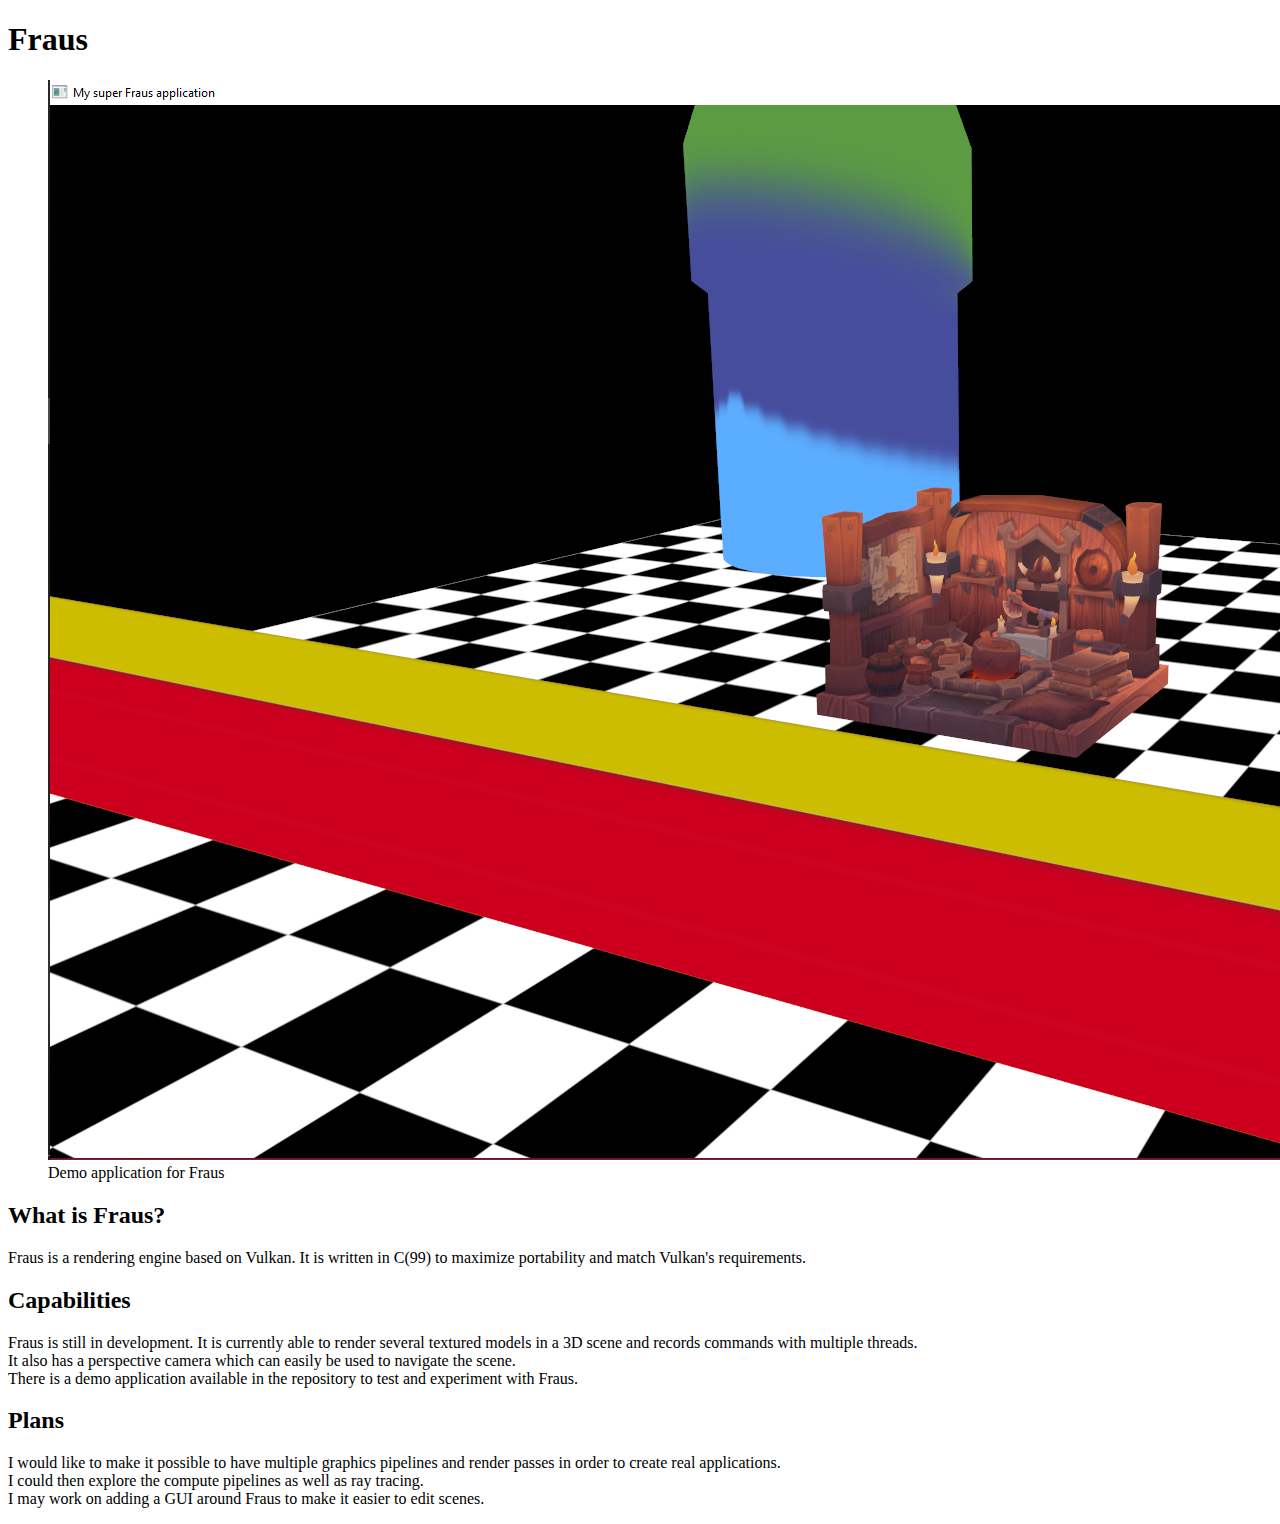
<file: pages/index.html>
<!DOCTYPE html>
<html lang="en-US">
	<head>
		<meta charset="utf-8" />
		<meta name="viewport" content="width=device-width, initial-scale=1" />
		<meta name="description" content="Fraus is a rendering engine based on Vulkan." />
		<meta name="author" content="Alexis Robardet" />
		<meta name="keywords" content="fraus, vulkan, rendering, engine" />
		<title>Fraus</title>
		<link rel="icon" href="resources/favicon.ico" />
		<link rel="stylesheet" href="vars.css" />
		<link rel="stylesheet" href="https://alexisrdt.github.io/style.css" />
		<script src="https://alexisrdt.github.io/script.js" defer="defer"></script>
	</head>
	<body>
		<main>
			<h1>Fraus</h1>
			
			<figure class="screenshot">
				<img src="resources/fraus_demo.webp" alt="Demo of Fraus" />
				<figcaption>Demo application for Fraus</figcaption>
			</figure>

			<section>
				<h2>What is Fraus?</h2>
				<p>
					Fraus is a rendering engine based on Vulkan.
					It is written in C(99) to maximize portability and match Vulkan's requirements.
				</p>
			</section>
			<section>
				<h2>Capabilities</h2>
				<p>
					Fraus is still in development.
					It is currently able to render several textured models in a 3D scene
					and records commands with multiple threads. <br />
					It also has a perspective camera which can easily be used to navigate the scene. <br />
					There is a demo application available in the repository to test and experiment with Fraus.
				</p>
			</section>
			<section>
				<h2>Plans</h2>
				<p>
					I would like to make it possible to have multiple graphics pipelines and render passes in order to create real applications. <br />
					I could then explore the compute pipelines as well as ray tracing. <br />
					I may work on adding a GUI around Fraus to make it easier to edit scenes.
				</p>
			</section>
		</main>
	</body>
</html>
</file>
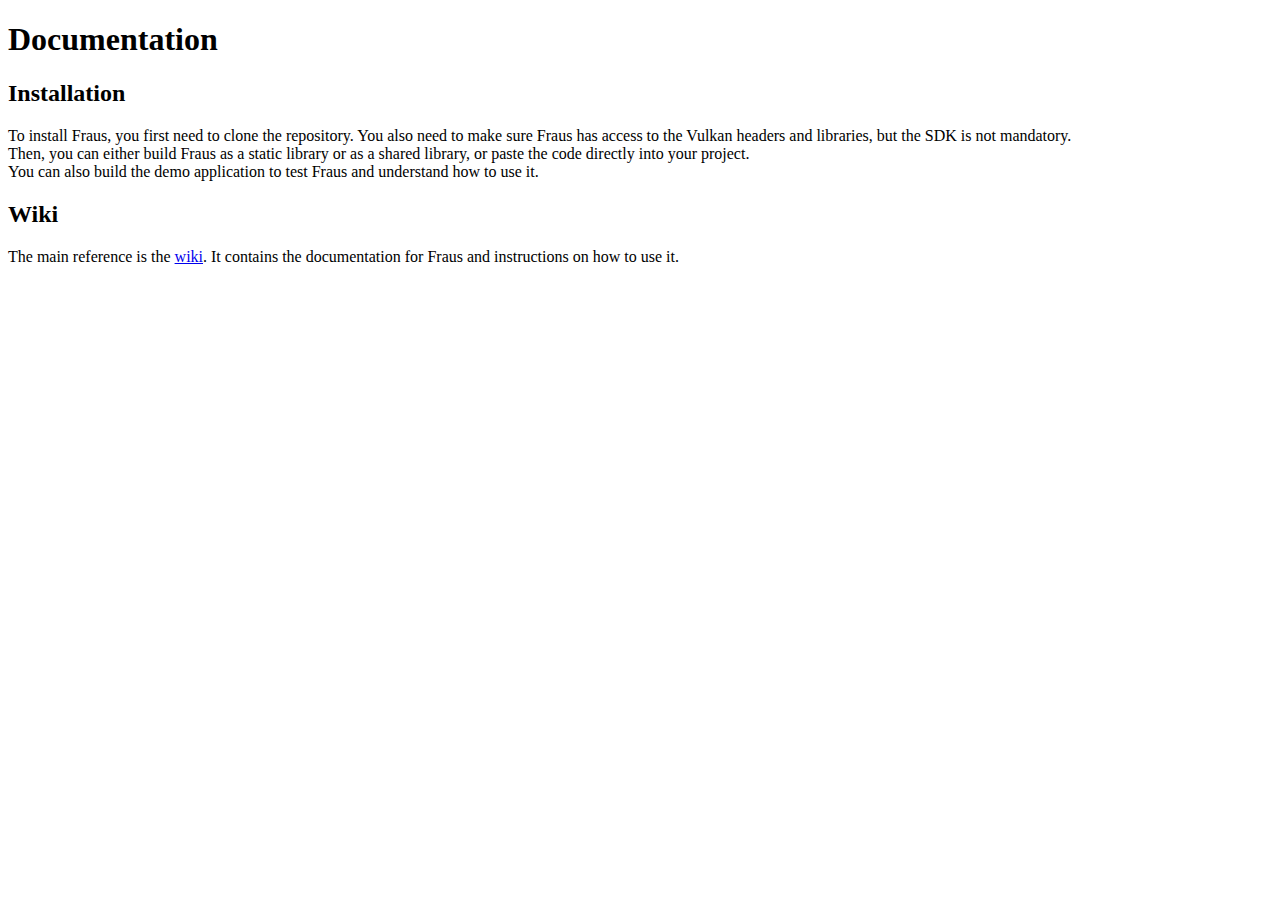
<file: pages/docs.html>
<!DOCTYPE html>
<html lang="en-US">
	<head>
		<meta charset="utf-8" />
		<meta name="viewport" content="width=device-width, initial-scale=1" />
		<meta name="description" content="Fraus is a rendering engine based on Vulkan. This is the documentation page with installation and wiki." />
		<meta name="author" content="Alexis Robardet" />
		<meta name="keywords" content="fraus, vulkan, rendering, engine, documentation, installation, wiki" />
		<title>Fraus - Docs</title>
		<link rel="icon" href="resources/favicon.ico" />
		<link rel="stylesheet" href="vars.css" />
		<link rel="stylesheet" href="https://alexisrdt.github.io/style.css" />
		<script src="https://alexisrdt.github.io/script.js" defer="defer"></script>
	</head>
	<body>
		<main>
			<h1>Documentation</h1>
			<section>
				<h2>Installation</h2>
				<p>
					To install Fraus, you first need to clone the repository.
					You also need to make sure Fraus has access to the Vulkan headers and libraries, but the SDK is not mandatory. <br />
					Then, you can either build Fraus as a static library or as a shared library, or paste the code directly into your project. <br />
					You can also build the demo application to test Fraus and understand how to use it.
				</p>
			</section>
			<section>
				<h2>Wiki</h2>
				<p>
					The main reference is the <a href="https://github.com/alexisrdt/Fraus/wiki" target="_blank">wiki</a>.
					It contains the documentation for Fraus and instructions on how to use it.
				</p>
			</section>
		</main>
	</body>
</html>
</file>
<file: pages/vars.css>
/* Define some variables */
:root {
	/* Color theme */
	--primary-light: #f0f0f0;
	--primary-dark: #333333;
	--primary-theme: #66C4FF;

	--secondary-dark: #212121;

	/* Apply colors */

	--main-background-color: var(--primary-dark);
	--main-text-color: var(--primary-light);

	--main-link-color: var(--primary-theme);

	--header-background-color: var(--secondary-dark);
	--header-text-color: var(--primary-light);

	--footer-background-color: var(--secondary-dark);
	--footer-text-color: var(--primary-light);
}
</file>
